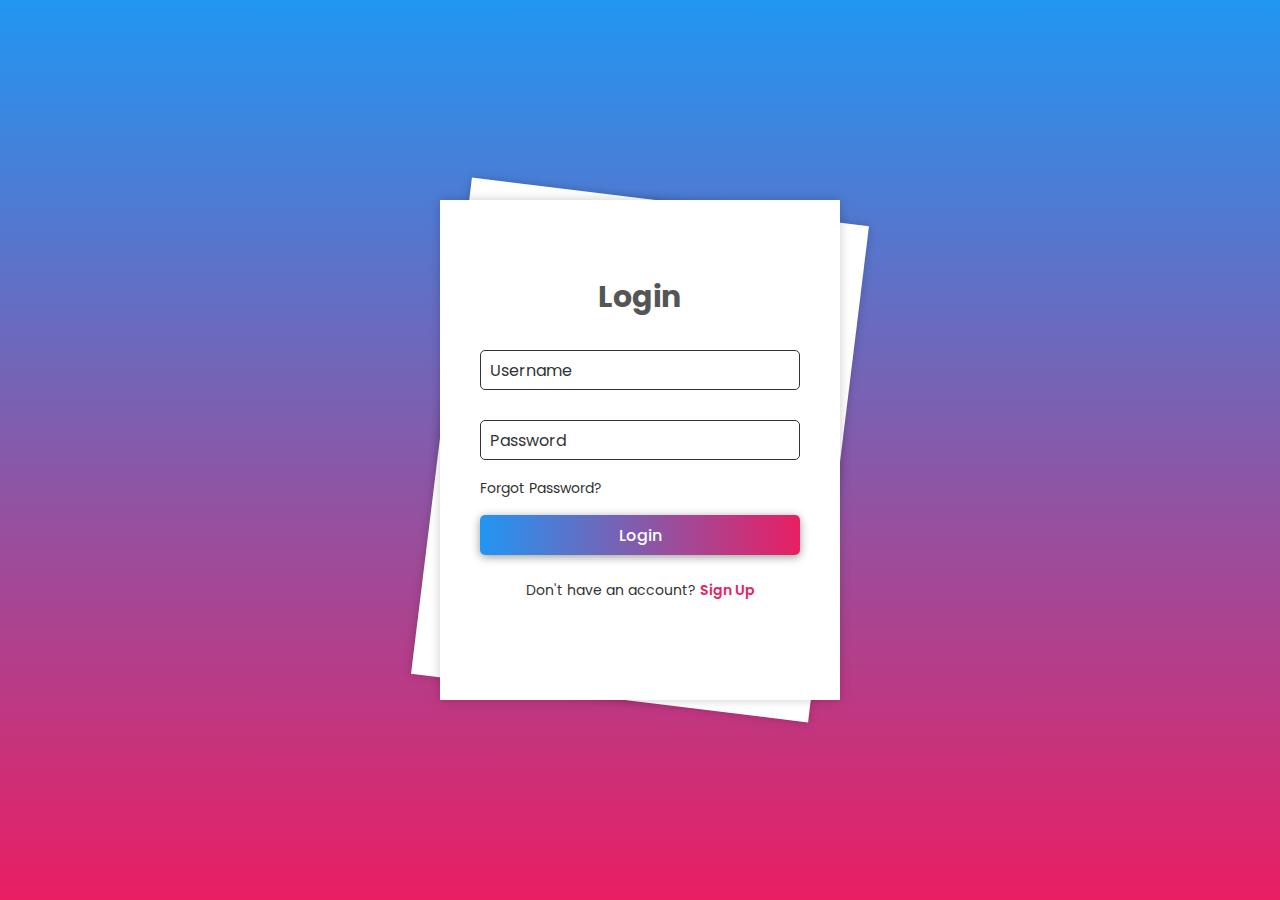
<file: login.html>
<!DOCTYPE html>
<html lang="en">

<head>
    <meta charset="UTF-8">
    <meta http-equiv="X-UA-Compatible" content="IE=edge">
    <meta name="viewport" content="width=device-width, initial-scale=1.0">
    <title> meta.codes - Animated Login and Registration Form </title>
    <link rel="stylesheet" href="style.css">
</head>

<body>

    <div class="wrapper">
        <div class="form-wrapper sign-up">
            <form action="">
                <h2>Sign Up</h2>
                <div class="input-group">
                    <input type="text" required>
                    <label for="">Username</label>
                </div>
                <div class="input-group">
                    <input type="number" required>
                    <label for="">Contact No.</label>
                </div>
                <div class="input-group">
                    <input type="email" required>
                    <label for="">Email</label>
                </div>
                <div class="input-group">
                    <input type="password" required>
                    <label for="">Password</label>
                </div>
                <button type="submit" class="btn">Sign Up</button>
                <div class="sign-link">
                    <p>Already have an account? <a href="#" class="signIn-link">Sign In</a></p>
                </div>
            </form>
        </div>

        <div class="form-wrapper sign-in">
            <form action="">
                <h2>Login</h2>
                <div class="input-group">
                    <input type="text" required>
                    <label for="">Username</label>
                </div>
                <div class="input-group">
                    <input type="password" required>
                    <label for="">Password</label>
                </div>
                <div class="forgot-pass">
                    <a href="#">Forgot Password?</a>
                </div>
                <button type="submit" class="btn">Login</button>
                <div class="sign-link">
                    <p>Don't have an account? <a href="#" class="signUp-link">Sign Up</a></p>
                </div>
            </form>
        </div>
    </div>

    <script src="script.js"></script>
</body>

</html>
</file>
<file: style.css>
@import url('https://fonts.googleapis.com/css2?family=Poppins:wght@300;400;500;600;700;800;900&display=swap');

* {
    margin: 0;
    padding: 0;
    box-sizing: border-box;
    font-family: 'Poppins', sans-serif;
}

body {
    display: flex;
    justify-content: center;
    align-items: center;
    min-height: 100vh;
    background: linear-gradient(#2196f3, #e91e63);
    overflow: hidden;
}

.wrapper {
    position: relative;
    width: 400px;
    height: 500px;
}

.form-wrapper {
    position: absolute;
    top: 0;
    left: 0;
    display: flex;
    justify-content: center;
    align-items: center;
    width: 100%;
    height: 100%;
    background: #fff;
    box-shadow: 0 0 10px rgba(0, 0, 0, .2);
}

.wrapper.animate-signUp .form-wrapper.sign-in {
    transform: rotate(7deg);
    animation: animateRotate .7s ease-in-out forwards;
    animation-delay: .3s;
}

.wrapper.animate-signIn .form-wrapper.sign-in {
    animation: animateSignIn 1.5s ease-in-out forwards;
}

@keyframes animateSignIn {
    0% {
        transform: translateX(0);
    }

    50% {
        transform: translateX(-500px);
    }

    100% {
        transform: translateX(0) rotate(7deg);
    }
}

.wrapper .form-wrapper.sign-up {
    transform: rotate(7deg);
}

.wrapper.animate-signIn .form-wrapper.sign-up {
    animation: animateRotate .7s ease-in-out forwards;
    animation-delay: .3s;
}

@keyframes animateRotate {
    0% {
        transform: rotate(7deg);
    }

    100% {
        transform: rotate(0);
        z-index: 1;
    }
}

.wrapper.animate-signUp .form-wrapper.sign-up {
    animation: animateSignUp 1.5s ease-in-out forwards;
}

@keyframes animateSignUp {
    0% {
        transform: translateX(0);
        z-index: 1;
    }

    50% {
        transform: translateX(500px);
    }

    100% {
        transform: translateX(0) rotate(7deg);
    }
}

h2 {
    font-size: 30px;
    color: #555;
    text-align: center;
}

.input-group {
    position: relative;
    width: 320px;
    margin: 30px 0;
}

.input-group label {
    position: absolute;
    top: 50%;
    left: 5px;
    transform: translateY(-50%);
    font-size: 16px;
    color: #333;
    padding: 0 5px;
    pointer-events: none;
    transition: .5s;
}

.input-group input {
    width: 100%;
    height: 40px;
    font-size: 16px;
    color: #333;
    padding: 0 10px;
    background: transparent;
    border: 1px solid #333;
    outline: none;
    border-radius: 5px;
}

.input-group input:focus~label,
.input-group input:valid~label {
    top: 0;
    font-size: 12px;
    background: #fff;
}

.forgot-pass {
    margin: -15px 0 15px;
}

.forgot-pass a {
    color: #333;
    font-size: 14px;
    text-decoration: none;
}

.forgot-pass a:hover {
    text-decoration: underline;
}

.btn {
    position: relative;
    top: 0;
    left: 0;
    width: 100%;
    height: 40px;
    background: linear-gradient(to right, #2196f3, #e91e63);
    box-shadow: 0 2px 10px rgba(0, 0, 0, .4);
    font-size: 16px;
    color: #fff;
    font-weight: 500;
    cursor: pointer;
    border-radius: 5px;
    border: none;
    outline: none;
}

.sign-link {
    font-size: 14px;
    text-align: center;
    margin: 25px 0;
}

.sign-link p {
    color: #333;
}

.sign-link p a {
    color: #e91e63;
    text-decoration: none;
    font-weight: 600;
}

.sign-link p a:hover {
    text-decoration: underline;
}
</file>
